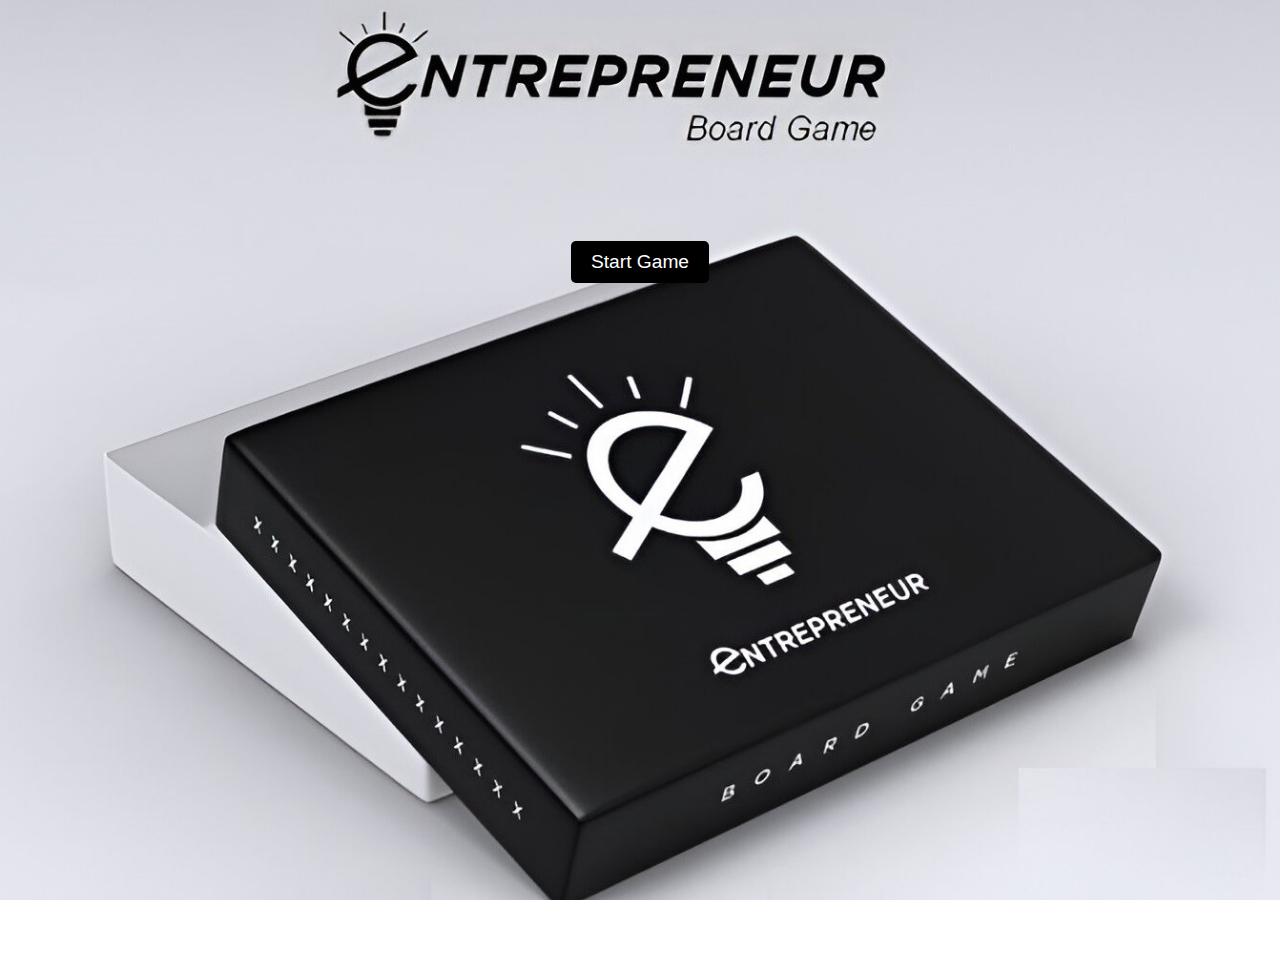
<file: index.html>
<!DOCTYPE html>
<html lang="en">
<head>
    <meta charset="UTF-8">
    <meta name="viewport" content="width=device-width, initial-scale=1.0">
    <title>Entrepreneurial Board Game</title>
    <link rel="stylesheet" href="styles.css"> 
</head>
<body>
    <div class="landing-container">
        <button id="start-btn" >Start Game</button>
    </div>

    <div id="email-modal" class="modal">
        <div class="modal-content">
            <span id="close-modal" class="close">&times;</span>
            <h2>Please enter Your Email</h2>
            <p>Enter the email to save your progress</p>
            <input type="email" id="email-input" placeholder="Enter your email" required>
            <br/>
            <button id="submit-email-btn">Submit</button>
        </div>
    </div>

    <script src="script.js"></script>
</body>
</html>
</file>
<file: styles.css>
body, html {
    height: 100%;
    margin: 0;
    font-family: 'Arial', sans-serif;
    overflow: hidden; 
}

.landing-container {
    background-image: url('image/EBG_box.jpg'); 
    background-size: cover;
    background-position: center;
    position: relative;
    padding:35px;
    background-repeat: no-repeat; 
    height: 100%; 
    display: flex;
    flex-direction: column;
    justify-content: center;
    align-items: center;
    text-align: center;
}

h1 {
    font-size: 3rem;
    color: black;
    text-align: center;
    margin: 0; 
}

button {
    padding: 10px 20px;
    font-size: 1.2rem;
    margin-bottom: 40px;
    background-color: #000000;
    color: white;
    position: relative;
    border-radius: 5px;
    cursor: pointer;
    transition: transform 0.3s ease-in-out, background-color 0.3s ease-in-out;
    border: none;
}

button:hover {
    background-color: #20242a;
    transform: scale(1.1);

}

#start-btn{
    margin-bottom: 446px;

}

.modal {
    display: none; 
    position: fixed;
    z-index: 1;
    left: 0;
    top: 0;
    width: 100%;
    height: 100%;
    background-color: rgba(0, 0, 0, 0.5);
    justify-content: center;
    align-items: center;
}

.modal-content {
    background-color: white;
    padding: 20px;
    border-radius: 10px;
    text-align: center;
    display: flex;
    flex-direction: column;
    align-items: center;
    box-shadow: 0 4px 8px rgba(0, 0, 0, 0.2); 
}

.close {
    color: red;
    position: absolute;
    top: 10px;
    right: 10px; 
    font-size: 28px;
    cursor: pointer;
}

.close:hover {
    color: darkred;
}

input {
    padding: 10px;
    width: 80%;
    margin-bottom: 10px;
    border: 1px solid #ccc; 
    border-radius: 5px; 
    box-sizing: border-box; 
}

#submit-email-btn {
    padding: 10px 20px;
    background-color: #1a73e8;
    color: white;
    border: none;
    border-radius: 5px;
    cursor: pointer;
    margin-top: 10px; 
    text-align: center;
    transition: background-color 0.3s ease-in-out;
}

#submit-email-btn:hover {
    background-color: #145db2;
}
</file>
